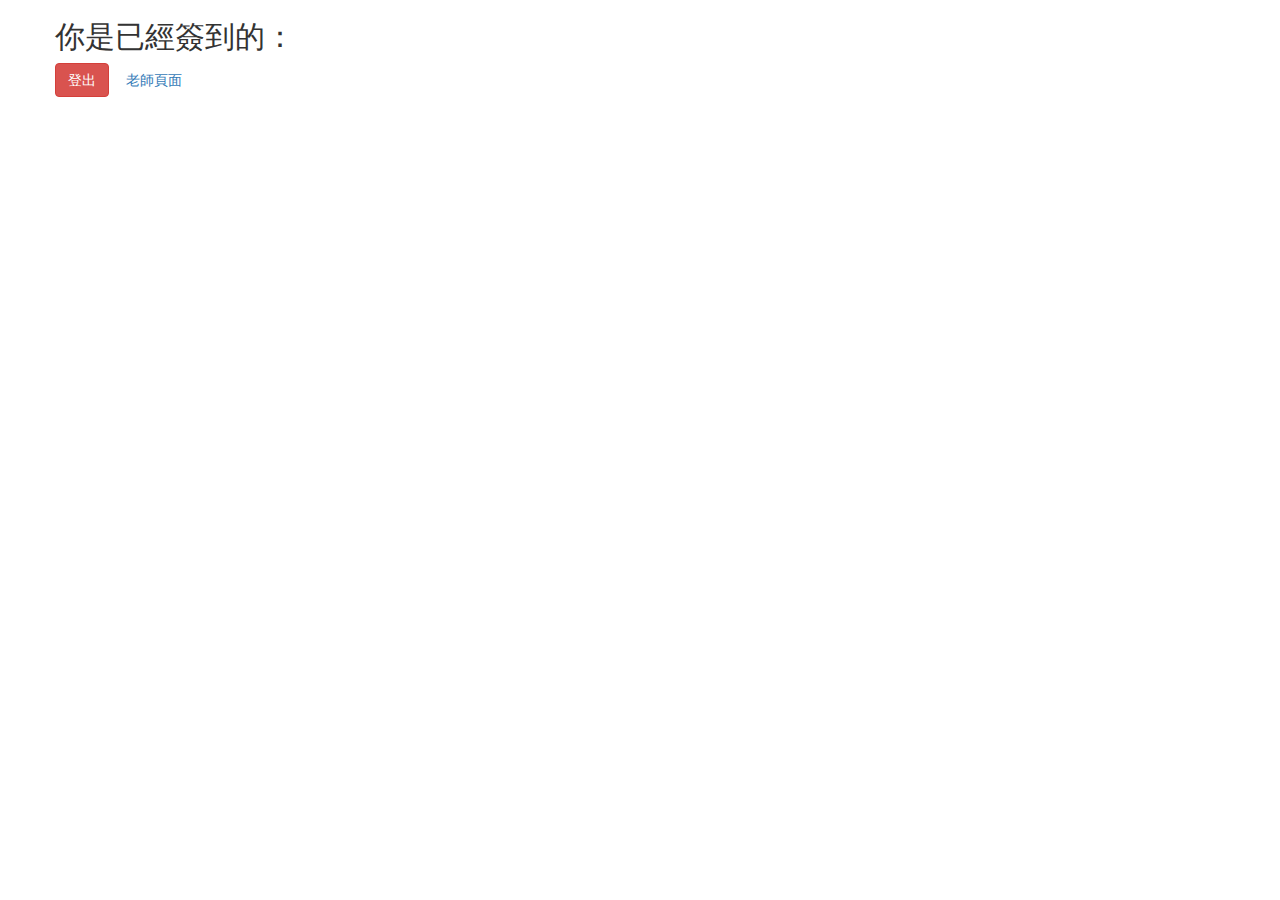
<file: index.html>
<!doctype html>
<head>
  <meta charset="utf-8">
  <title>個人頁面</title>
  <meta name="viewport" content="width=device-width">
  <script type="text/javascript" src="http://ajax.googleapis.com/ajax/libs/jquery/1.7.2/jquery.min.js"></script>
  <script type="text/javascript" src="http://www.parsecdn.com/js/parse-1.4.2.min.js"></script>
  <link rel="stylesheet" href="https://maxcdn.bootstrapcdn.com/bootstrap/3.3.4/css/bootstrap.min.css">
  <link rel="stylesheet" href="css/css.css">

  <!--引入初始化 Parse 的 js 檔案-->
  <script type="text/javascript" src="js/key.js"></script>
  <script  type="text/javascript">
  
    $(document).ready(function(){
      if (Parse.User.current()===null){
        alert('你尚未登入，將轉到登入頁面。');
        window.location="logIn.html";
      }else{
        $('#name').text(Parse.User.current().attributes.username);
          if(Parse.User.current().attributes.role==="teacher"){
            $('#role').text("老師");
          }else{
            $('#role').text("學生");
          }
      }
      /* 顯示登入者名稱，避免未登入者進入此頁面*/
          //提示 1 : 可用轉址的方式，讓未登入的使用者轉址到 logIn.html
          //提示 2 : 請在 <span id="name" > 中顯示使用者名稱，在 <span id="role">中顯示角色  
      
    });
  
    $(document).on('click',"#logOut",function(){
      console.log("Logout clicked");
      Parse.User.logOut();
      alert('你已經登出，將轉到登入頁面。');
      window.location="logIn.html";
      /* 執行登出動作，並轉址到 logIn 頁面*/
        // 可參考 : https://parse.com/docs/js/guide#users-current-user

      /* 結束 */
    });

  </script>
</head>

<body>
  <div class="container">
    <div class="row">
      <h2>你是已經簽到的<span id="role"></span>：<span id="name"></span></h2>
      <div id="logOut" class="btn btn-danger">登出</div>
      <a class="btn" href="attendantList.html">老師頁面</a>
    </div>
  </div>
</body>
</html>
</file>
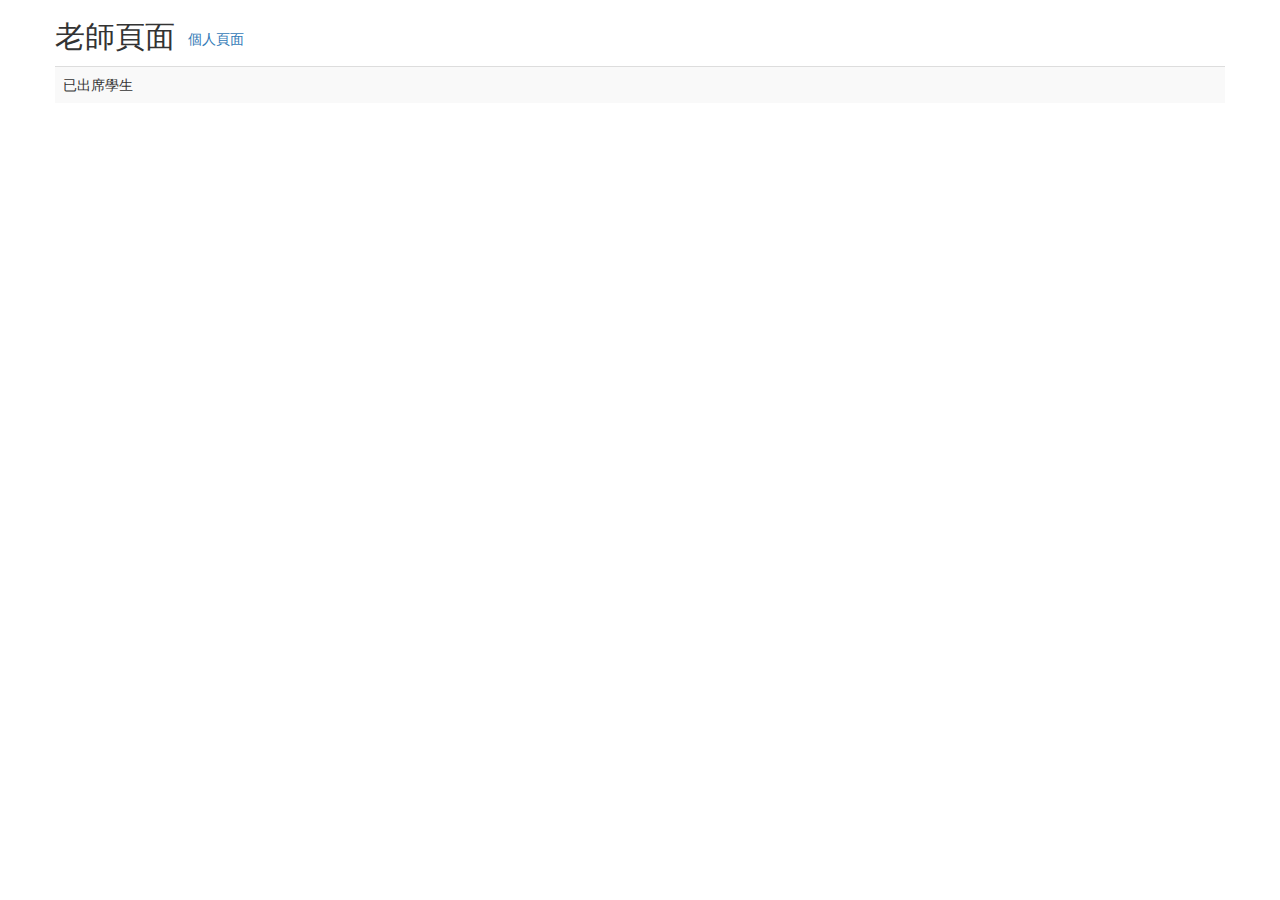
<file: attendantList.html>
<!doctype html>
<head>
  <meta charset="utf-8">
  <title>老師頁面</title>
  <meta name="viewport" content="width=device-width">
  <script type="text/javascript" src="http://ajax.googleapis.com/ajax/libs/jquery/1.7.2/jquery.min.js"></script>
  <script type="text/javascript" src="http://www.parsecdn.com/js/parse-1.4.2.min.js"></script>
  <link rel="stylesheet" href="https://maxcdn.bootstrapcdn.com/bootstrap/3.3.4/css/bootstrap.min.css">
  <link rel="stylesheet" href="css/css.css">

  <!--引入初始化 Parse 的 js 檔案-->
  <script type="text/javascript" src="js/key.js"></script>
  <script  type="text/javascript">
    $(document).ready(function(){
      console.log('document ready');
      if(Parse.User.current()===null){
        alert("請先登入，將轉到登入頁面。");
        window.location="logIn.html";
      }else if(Parse.User.current().attributes.role==="student"){
        alert("此頁面只有老師身分才可進入。");
        window.location="index.html";
      }else if(Parse.User.current().attributes.role==="teacher"){

        var Checklist = new Parse.User();        
        var CheckedQuery = new Parse.Query(Parse.User);
        CheckedQuery.equalTo('checkin',"checked");
        CheckedQuery.equalTo('role',"student");

        CheckedQuery.find({
          success: function(ChecklistArray){
            console.log(ChecklistArray);
            for (var i = 0 ; i < ChecklistArray.length ; i+=1){
            var check = ChecklistArray[i] ;
            console.log(check);
            var addTable = function(username,createdAt){
                  var html = '<tr>\
                              <td>'+ username +'</td>\
                              </tr>' ;
                  $(html).appendTo('#table');
          };
          addTable(    
            check.get('username'),
            check.get('createdAt')
            );
        }}
          ,error : function(error){
            console.log(error) ;
            alert(error.message);
          }
        });
      }

      
      /* 要判斷使用者角色，避免不應該看到的人進到此頁面 */
        // 提示 1 : 將非老師的角色轉址到 index 頁面
        // 提示 2 : 將未登入的使用者轉指導 logIn 頁面

      /* 請閱讀完 html 後在這裡填入送出表單後需要執行的程式碼 */
        // 提示 1 : 挑選符合條件的使用者
        //         可參考https://parse.com/docs/js/guide#queries-query-constraints
        // 提示 2 : 可使用 jqeury 中的 append 方法將資料顯示在<table id="table">中

      /* 結束*/
    }); // end of document ready
  </script>
</head>

<body>
  <div class="container">
    <div class="row">
      <h2>老師頁面<a href="index.html" class="btn">個人頁面</a></h2>
    </div>
  </div>
  <div class="container">
    <div class="row">
      <table id="table" class="table table-striped">
        <tr>
          <td>已出席學生</td>
        </tr>
      </table>
    </div>
  </div>
</body>
</html>
</file>
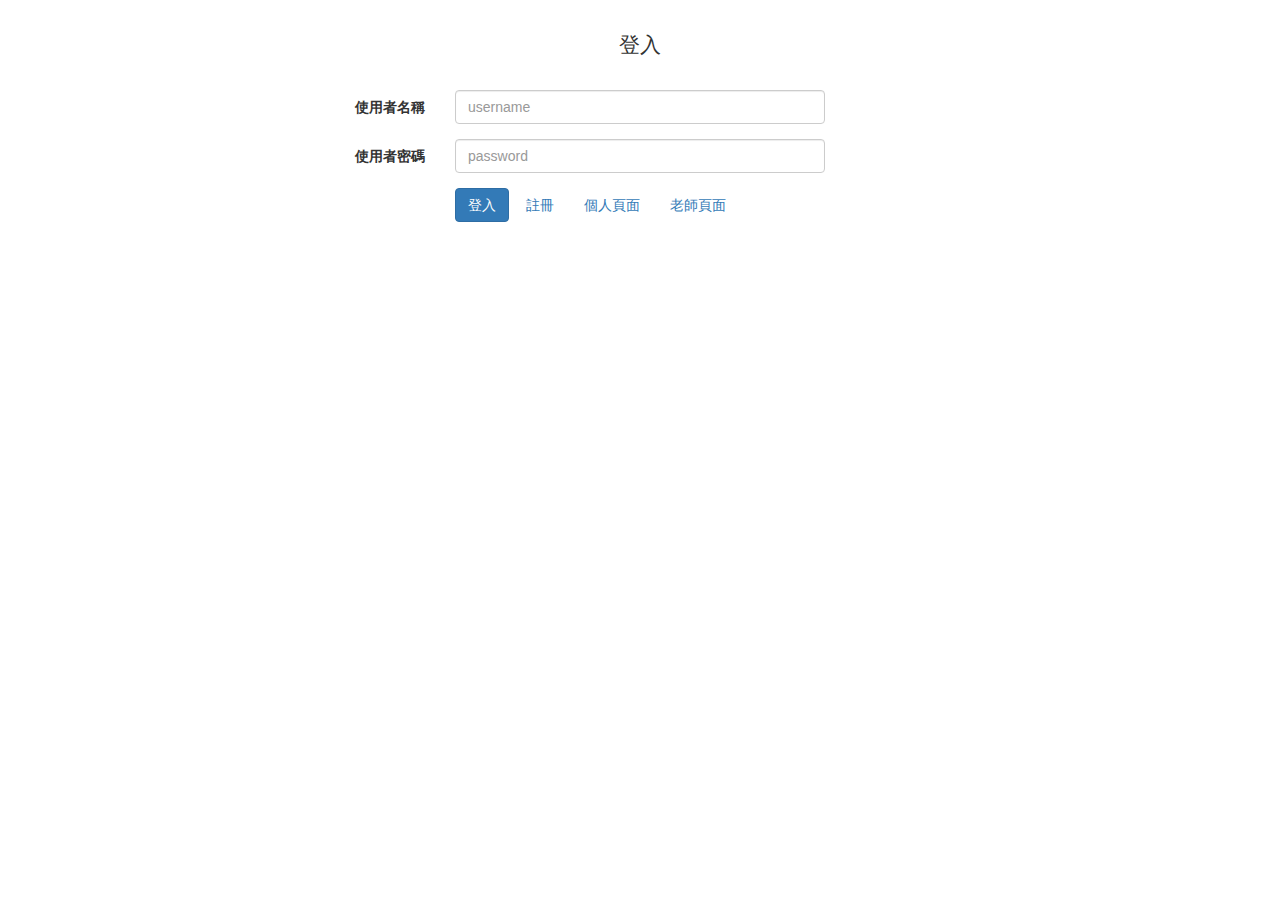
<file: logIn.html>
<!doctype html>
<head>
  <meta charset="utf-8">
  <title>登入頁面</title>
  <meta name="viewport" content="width=device-width">
  <script type="text/javascript" src="http://ajax.googleapis.com/ajax/libs/jquery/1.7.2/jquery.min.js"></script>
  <script type="text/javascript" src="http://www.parsecdn.com/js/parse-1.4.2.min.js"></script>
  <link rel="stylesheet" href="https://maxcdn.bootstrapcdn.com/bootstrap/3.3.4/css/bootstrap.min.css">
  <link rel="stylesheet" href="css/css.css">

  <!--引入初始化 Parse 的 js 檔案-->
  <script type="text/javascript" src="js/key.js"></script>
  <script  type="text/javascript">
  
    $(document).on('submit','#logInForm',function(e){
      e.preventDefault();

      var user = new Parse.User();

      var username = $('#username').val() ;
      var password = $('#password').val() ;

      console.log('logIn submit');

        Parse.User.logIn( username , password , {
            success: function(user){
                  if(Parse.User.current().attributes.role==="student"){
                    user.set("checkin","checked");
                    user.save(null,{
                        success:function(user){
                          console.log(user);
                          alert("登入成功，已簽到！");
                          window.location="index.html";
                        },
                        error:function(user,error){
                          console.log(error);
                          alert(error.message);
                        }
                      });}
                  else if(Parse.User.current().attributes.role==="teacher"){
                    console.log(user);
                    alert("登入成功！");
                    window.location="index.html";
                  }                     
                },
          error:function(user, error){
            console.log(error);
            alert(error.message);
            }});

      /* 請閱讀完 html 後在這裡填入送出表單後需要執行的程式碼 */
        // 提示1 : 記得使用 preventDefault 方程 避免表單轉址
        // 提示2 : 請在使用者登入成功後，自動幫助使用者簽到，
        // 提示3 : 簽到成功後，要將畫面切換到 index 頁面

      /* 結束*/
    });//endof logInBtn onSubmit
  </script>
</head>

<body>
  <div class="container">
    <div class="row">
      <form id="logInForm" class="form-horizontal">
      <fieldset>

      <!-- Form Name -->
      <legend>登入</legend>

      <!-- Text input-->
      <div class="form-group">
        <label class="col-md-4 control-label" for="username">使用者名稱</label>
        <div class="col-md-4">
        <input id="username" name="username" type="text" placeholder="username" class="form-control input-md" required="">

        </div>
      </div>

      <!-- Password input-->
      <div class="form-group">
        <label class="col-md-4 control-label" for="password">使用者密碼</label>
        <div class="col-md-4">
          <input id="password" name="password" type="password" placeholder="password" class="form-control input-md" required="">

        </div>
      </div>

      <!-- Button -->
      <div class="form-group">
        <label class="col-md-4 control-label" for="logInBtn"></label>
        <div class="col-md-4">
          <button id="logInBtn" name="logInBtn" class="btn btn-primary">登入</button>
          <a href="signUp.html" class="btn">註冊</a>
          <a href="index.html" class="btn">個人頁面</a>
          <a href="attendantList.html" class="btn">老師頁面</a>
        </div>
      </div>
      </fieldset>
      </form>
    </div>
  </div>
</body>
</html>
</file>
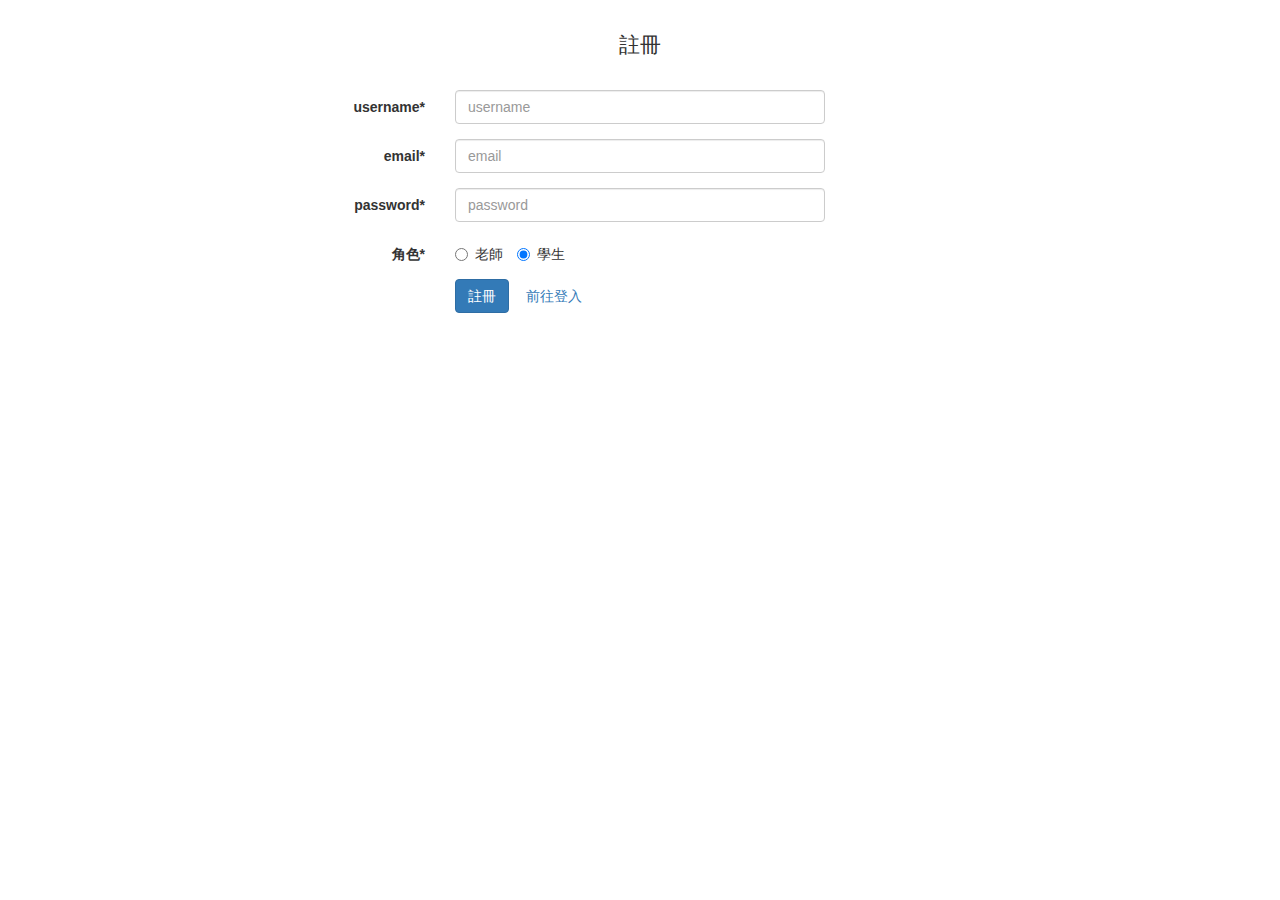
<file: signUp.html>
<!doctype html>
<head>
  <meta charset="utf-8">
  <title>註冊頁面</title>
  <meta name="viewport" content="width=device-width">
  <script type="text/javascript" src="http://ajax.googleapis.com/ajax/libs/jquery/1.7.2/jquery.min.js"></script>
  <script type="text/javascript" src="http://www.parsecdn.com/js/parse-1.4.2.min.js"></script>
  <link rel="stylesheet" href="https://maxcdn.bootstrapcdn.com/bootstrap/3.3.4/css/bootstrap.min.css">
  <link rel="stylesheet" href="css/css.css">

  <!--引入初始化 Parse 的 js 檔案-->
  <script type="text/javascript" src="js/key.js"></script>
  <script type="text/javascript">
    $(document).on('submit','#signUpForm',function(e){
      e.preventDefault();
      var user = new Parse.User();
      user.set("username",$('#username').val());
      user.set("email",$('#email').val());
      user.set("password",$('#password').val());
      user.set("role",$("input:checked").val());
      
      user.signUp(null,{
        success:function(user){
          console.log(user);
          alert("註冊成功!");
          window.location="logIn.html";
        },
        error:function(user,error){
          console.log(error);
          alert(error.message);
        }
      });
      /* 請閱讀完 html 後在這裡填入送出表單後需要執行的程式碼 */
        // 提示1 : 記得使用 preventDefault 方程 避免表單轉址

      /* 結束*/
    });  //endof signUpBtn onSubmit

  </script>
</head>

<body>
  <div class="container">
    <div class="row">
      <form id="signUpForm" class="form-horizontal">
      <fieldset>

      <!-- Form Name -->
      <legend>註冊</legend>

      <!-- Text input-->
      <div class="form-group">
        <label class="col-md-4 control-label" for="username">username*</label>
        <div class="col-md-4">
        <input id="username" name="username" type="text" placeholder="username" class="form-control input-md" required="">

        </div>
      </div>

      <!-- Text input-->
      <div class="form-group">
        <label class="col-md-4 control-label" for="email">email*</label>
        <div class="col-md-4">
        <input id="email" name="email" type="text" placeholder="email" class="form-control input-md" required="">

        </div>
      </div>

      <!-- Password input-->
      <div class="form-group">
        <label class="col-md-4 control-label" for="password">password*</label>
        <div class="col-md-4">
          <input id="password" name="password" type="password" placeholder="password" class="form-control input-md" required="">

        </div>
      </div>

      <!-- Role -->
      <div class="form-group">
        <label class="col-md-4 control-label" for="">角色*</label>
        <div class="col-md-4">
          <label class="radio-inline" for="-0">
            <input type="radio" name="role" id="-0" value="teacher" >
            老師
          </label>
          <label class="radio-inline" for="-1">
            <input type="radio" name="role" id="-1" value="student" checked="checked">
            學生
          </label>
        </div>
      </div>

      <!-- Button -->
      <div class="form-group">
        <label class="col-md-4 control-label" for="signUpBtn"></label>
        <div class="col-md-4">
          <button id="signUpBtn" name="signUpBtn" class="btn btn-primary">註冊</button>
          <a class="btn" href="logIn.html">前往登入</a>
        </div>
      </div>
      </fieldset>
      </form>
    </div>
  </div>
</body>
</html>
</file>
<file: css/css.css>
.favorite{
  display : none ;
}

legend {
  margin:auto ;
  text-align: center;
  padding-top: 30px;
  margin-bottom: 30px ;
  border: none;
}
</file>
